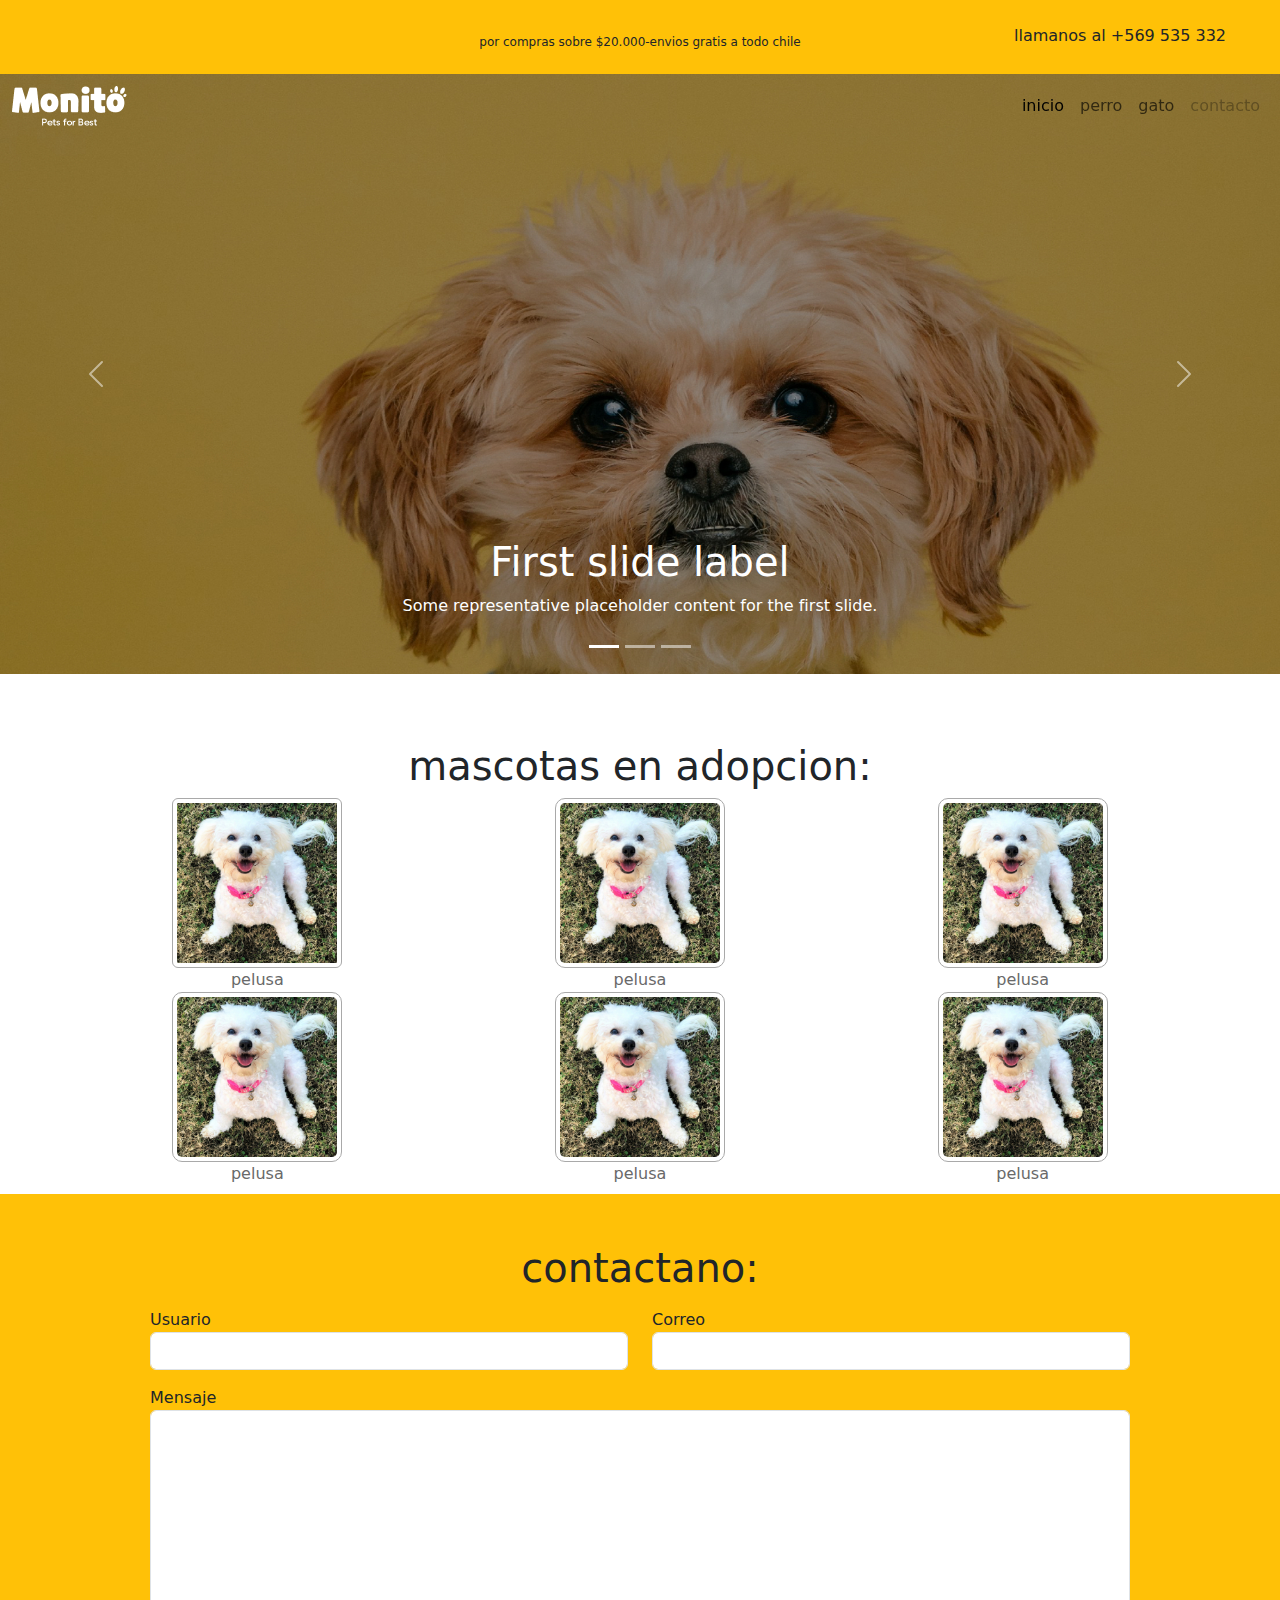
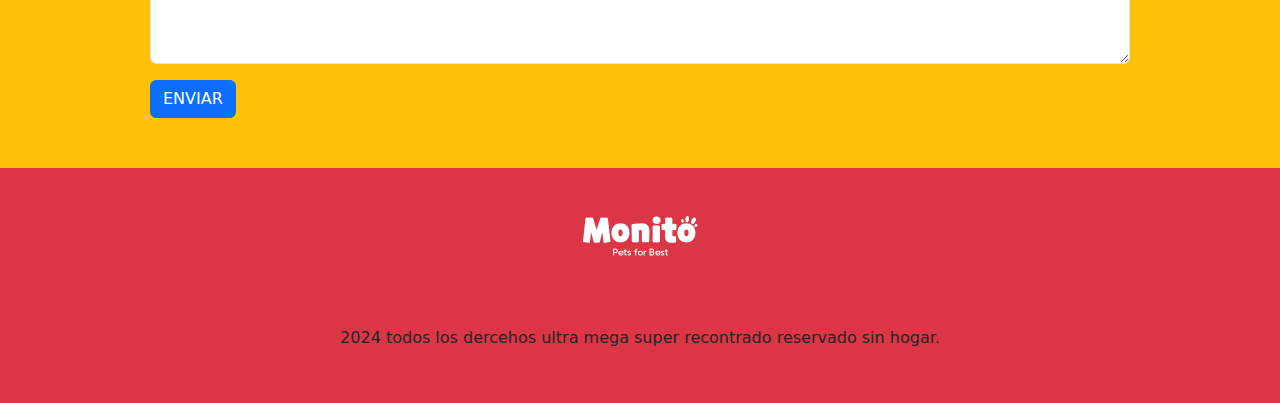
<file: index.html>
<!DOCTYPE html>
<html lang="es">
<head>
    <meta charset="UTF-8">
    <meta name="viewport" content="width=device-width, initial-scale=1.0">
    <title>ayudapeludo</title>
    <link rel="stylesheet" href="./assets/css/bootstrap.css">
    <link rel="stylesheet" href="./assets/css/styles.css">
    <link rel="stylesheet" href="https://cdnjs.cloudflare.com/ajax/libs/font-awesome/6.5.1/css/all.min.css" integrity="sha512-DTOQO9RWCH3ppGqcWaEA1BIZOC6xxalwEsw9c2QQeAIftl+Vegovlnee1c9QX4TctnWMn13TZye+giMm8e2LwA==" crossorigin="anonymous" referrerpolicy="no-referrer" />
  </head>


<body>
  <!-- container 1 -->
  <div class="container-fluid bg-warning py-4 text-center barra">

   <div class="row">

    <div class="col-3">
      <i class="fa-brands fa-whatsapp icono1"></i>
      <i class="fa-brands fa-facebook icono1"></i>
      <i class="fa-brands fa-instagram icono1"></i> 
      

    </div>
    <div class="col-6">
      <i class="fa-solid fa-truck icono1"></i>
   
      <h4>por compras sobre $20.000-envios gratis a todo chile</h4>

    </div>
    <div class="col-3">
      <i class="fa-solid fa-phone"></i>
      <h10>llamanos al +569 535 332</h10>
    </div>
   </div>

  </div>
  


  </div>
  <nav class="navbar navbar-expand-lg bg-body-tertiary barra-menu">
    <!-- container 2 -->
    <div class="container-fluid">
      <img src="assets/img/logo-white.png" alt="" >
      <button class="navbar-toggler" type="button" data-bs-toggle="collapse" data-bs-target="#navbarNav" aria-controls="navbarNav" aria-expanded="false" aria-label="Toggle navigation">
        <span class="navbar-toggler-icon"></span>
      </button>
      <div class="collapse navbar-collapse" id="navbarNav">
        <ul class="navbar-nav ms-auto ">
          <li class="nav-item">
            <a class="nav-link active" aria-current="page" href="#">inicio</a>
          </li>
          <li class="nav-item">
            <a class="nav-link" href="#">perro</a>
          </li>
          <li class="nav-item">
            <a class="nav-link" href="#">gato</a>
          </li>
          <li class="nav-item">
            <a class="nav-link disabled" aria-disabled="true">contacto</a>
          </li>
        </ul>
      </div>
    </div>
  </nav>

   <!-- carrusel -->
   <div id="carouselExampleCaptions" class="carousel slide carru">
    <div class="carousel-indicators">
      <button type="button" data-bs-target="#carouselExampleCaptions" data-bs-slide-to="0" class="active" aria-current="true" aria-label="Slide 1"></button>
      <button type="button" data-bs-target="#carouselExampleCaptions" data-bs-slide-to="1" aria-label="Slide 2"></button>
      <button type="button" data-bs-target="#carouselExampleCaptions" data-bs-slide-to="2" aria-label="Slide 3"></button>
    </div>
    <div class="carousel-inner">
      <div class="carousel-item active">
        <img src="./assets/img/slide1.jpg" class="d-block w-100" alt="..." style="max-height: 600px;">
        <div class="carousel-caption  d-block">
          <h1>First slide label</h1>
          <p>Some representative placeholder content for the first slide.</p>
        </div>
      </div>
      <div class="carousel-item">
        <img src="./assets/img/slide2 .jpg" class="d-block w-100" alt="..." style="max-height: 600px;">
        <div class="carousel-caption d-block">
          <h1>Second slide label</h1>
          <p>Some representative placeholder content for the second slide.</p>
        </div>
      </div>
      <div class="carousel-item">
        <img src="./assets/img/slide3.jpg" class="d-block w-100" alt="..." style="max-height: 600px ;">
        <div class="carousel-caption d-block">
          <h1>Third slide label</h1>
          <p>Some representative placeholder content for the third slide.</p>
        </div>
      </div>
    </div>
    <button class="carousel-control-prev" type="button" data-bs-target="#carouselExampleCaptions" data-bs-slide="prev">
      <span class="carousel-control-prev-icon" aria-hidden="true"></span>
      <span class="visually-hidden">Previous</span>
    </button>
    <button class="carousel-control-next" type="button" data-bs-target="#carouselExampleCaptions" data-bs-slide="next">
      <span class="carousel-control-next-icon" aria-hidden="true"></span>
      <span class="visually-hidden">Next</span>
    </button>
  </div>



    
  <!-- conatainer 3 -->
  <div class="container text-center gallery p-2">
    <div class="row ">
       <div class="col-12- text-center">
        <h1>mascotas en adopcion:</h1>

       </div>
      <div class="col-4">
        
       <img src="./assets/img/galeria1.jpg" class="img-thumbnail imagen rounded"  alt="">
       <br><a class="link" href="mascota.html">pelusa</a>
      </div>
      <div class="col-4">
        <img src="./assets/img/galeria1.jpg" class="img-thumbnail imagen" alt="">
        <br><a class="link" href="mascota.html">pelusa</a>
       </div>
       <div class="col-4">
        <img src="./assets/img/galeria1.jpg" class="img-thumbnail imagen" alt="">
        <br><a class="link" href="mascota.html">pelusa</a>
       </div>
       <div class="col-4">
        <img src="./assets/img/galeria1.jpg" class="img-thumbnail imagen" alt="">
        <br><a class="link" href="mascota.html">pelusa</a>
       </div>
       <div class="col-4">
        <img src="./assets/img/galeria1.jpg" class="img-thumbnail imagen" alt="">
       <br><a class="link" href="mascota.html">pelusa</a>
       </div>
       <div class="col-4">
        <img src="./assets/img/galeria1.jpg" class="img-thumbnail imagen" alt="">
        <br><a class="link" href="mascota.html">pelusa</a>
       </div>

    </div>
    
  </div>
  <div class="container-fluid bg-warning  contacto">
    <div class="col text-center">
      <h1>contactano:</h1>
    </div>
<!-- row mt-3 es para agregar divide horizontalmente el espacio disponible en filas y columnas. A veces, es necesario agregar espacio entre las filas para mejorar el aspecto visual de la página. -->
    <div class="row mt-3">
        <div class="col">
            <label for="">Usuario</label>
            <input type="text" class="form-control">
        </div>
        <div class="col">
            <label for="">Correo</label>
            <input type="text" class="form-control">
        </div>
    </div>
    <div class="row mt-3">
        <div class="col">
            <label for="">Mensaje</label>
            <textarea name="" class="form-control" id="" cols="30" rows="10"></textarea>
        </div>
    </div>
    <div class="row mt-3">
        <div class="col">
            <button type="button" class="btn btn-primary">
                ENVIAR
            </button>
        </div>
    </div>
</div>


<div class="container-fluid bg-danger p-5">
  <div class="text-center">
    <img src="./assets/img/logo-white.png" class="rounded" alt="...">
    <br>
    <br>
    <br>
    <br>
    <h6>2024 todos los dercehos ultra mega super recontrado reservado sin hogar.</h6>

  </div>

</div>

  <script src="./assets/js/bootstrap.js"></script>
    
</body>
</html>
</file>
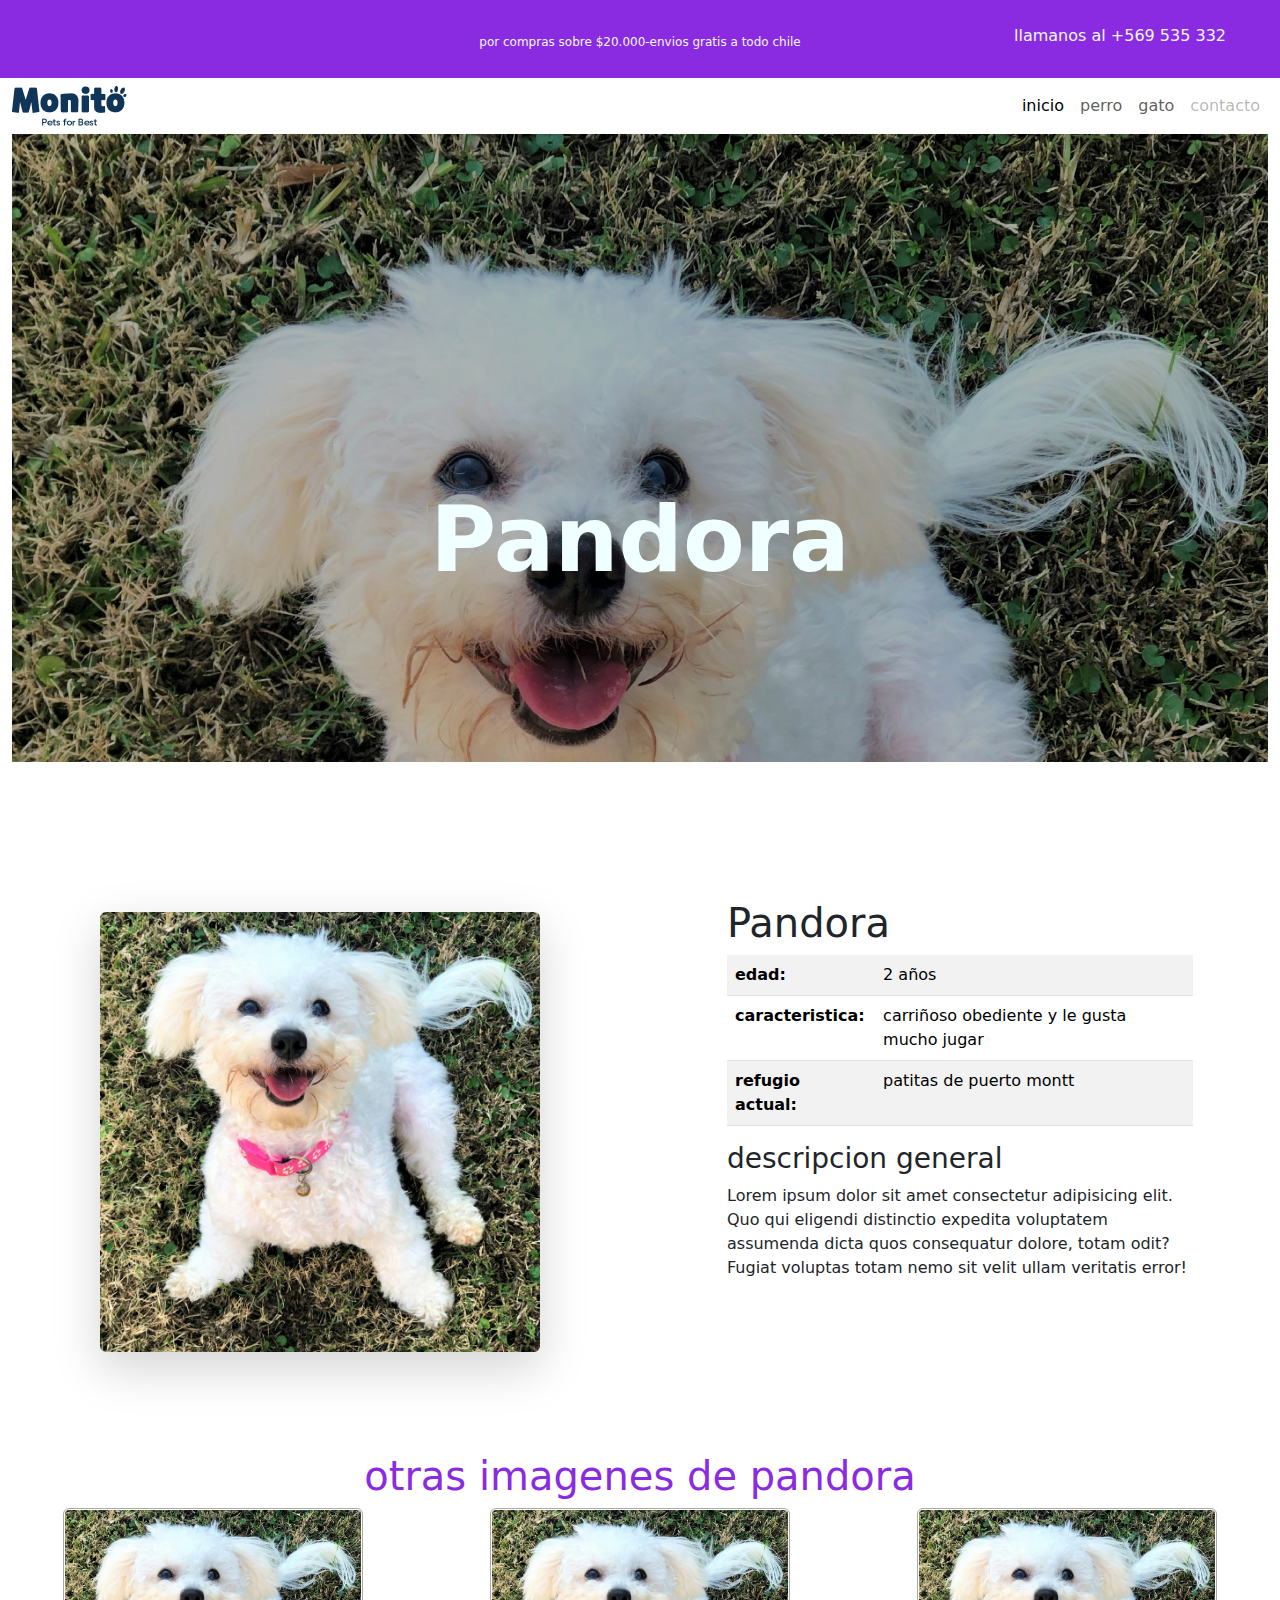
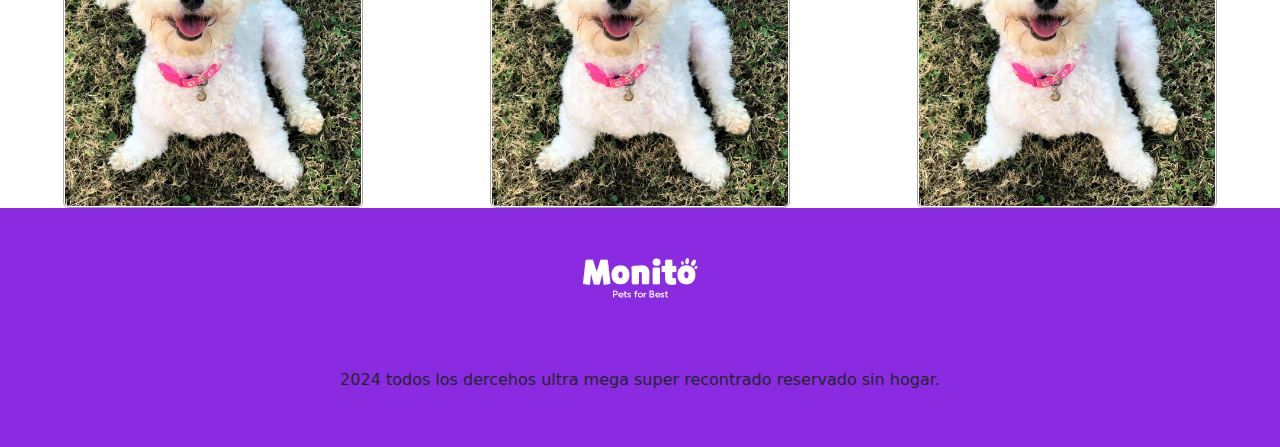
<file: mascota.html>
<!DOCTYPE html>
<html lang="es">
<head>
    <meta charset="UTF-8">
    <meta name="viewport" content="width=device-width, initial-scale=1.0">
    <title>mascota</title>
    <link rel="stylesheet" href="./assets/css/bootstrap.css">
    <link rel="stylesheet" href="./assets/css/styles.css">
    <link rel="stylesheet" href="https://cdnjs.cloudflare.com/ajax/libs/font-awesome/6.5.1/css/all.min.css" integrity="sha512-DTOQO9RWCH3ppGqcWaEA1BIZOC6xxalwEsw9c2QQeAIftl+Vegovlnee1c9QX4TctnWMn13TZye+giMm8e2LwA==" crossorigin="anonymous" referrerpolicy="no-referrer" />
</head>
<body>
    <div class="container-fluid  py-4 text-center barra">

        <div class="row">
         <div class="col-3">
           <i class="fa-brands fa-whatsapp icono1"></i>
           <i class="fa-brands fa-facebook icono1"></i>
           <i class="fa-brands fa-instagram icono1"></i> 
         </div>
         <div class="col-6">
           <i class="fa-solid fa-truck icono1"></i>
           <h4 class="text-inicio">por compras sobre $20.000-envios gratis a todo chile</h4>
         </div>
         <div class="col-3">
           <i class="fa-solid fa-phone"></i>
           <h10 class="text-inicio">llamanos al +569 535 332</h10>
         </div>
        </div>
     
       </div>
       
    </div>
    <nav class="navbar navbar-expand-lg bg-body-tertiary barra-menu">
      <!-- container 2 -->
      <div class="container-fluid">
        <img src="assets/img/logo.black.png" alt="" >
        <button class="navbar-toggler" type="button" data-bs-toggle="collapse" data-bs-target="#navbarNav" aria-controls="navbarNav" aria-expanded="false" aria-label="Toggle navigation">
          <span class="navbar-toggler-icon"></span>
        </button>
        <div class="collapse navbar-collapse" id="navbarNav">
          <ul class="navbar-nav ms-auto ">
            <li class="nav-item">
              <a class="nav-link active" aria-current="page" href="index.html">inicio</a>
            </li>
            <li class="nav-item">
              <a class="nav-link" href="#">perro</a>
            </li>
            <li class="nav-item">
              <a class="nav-link" href="#">gato</a>
            </li>
            <li class="nav-item">
              <a class="nav-link disabled" aria-disabled="true">contacto</a>
            </li>
          </ul>
        </div>
      </div>
    </nav>

          <div class="container-fluid foto1">
            <div class="row">
              <div class="col">
                <img  src="./assets/img/pandora-cabecera.jpg" class="img-fluid" alt="...">
              </div>
            </div>
           

          </div>


    <h1 class="text_titulo text-center">Pandora</h1>
          <!-- container 3 -->
    <div class="container-fluid">
      <div class="row des_perro">
        <div class="col-6 col1">
          <img class=" img-fluid rounded shadow-lg" src="./assets/img/galeria1.jpg" class="img-fluid" alt="...">
        </div>
          <div class="col-6 colum-text">
            <h1 class="text-desc">Pandora</h1>
            
          <table class="table table-striped table-hover">
           
            <tbody>
              <tr>
                <th scope="row">edad:</th>
                <td>2 años</td>
                
      
              </tr>
              <tr>
                <th scope="row">caracteristica:</th>
                <td>carriñoso obediente y le gusta mucho jugar</td>
                
              </tr>
              <tr>
                <th scope="row">refugio actual:</th>
                <td colspan="2">patitas de puerto montt</td>
              </tr>
            </tbody>
          </table>
              <h3>descripcion general</h3>
              <p>Lorem ipsum dolor sit amet consectetur adipisicing elit. Quo qui eligendi distinctio expedita voluptatem assumenda dicta quos consequatur dolore, totam odit? Fugiat voluptas totam nemo sit velit ullam veritatis error!</p>
          </div>
            
        </div>
      </div>
    </div>
    <div class="container-fluid text-center">
      <div class="row">
        <h1 class="textcolm">otras imagenes de pandora</h1>
        <div class="col">
          <img src="./assets/img/galeria1.jpg" class="img-thumbnail imagen2 rounded"  alt="">

        </div>
        <div class="col">
          <img src="./assets/img/galeria1.jpg" class="img-thumbnail imagen2 rounded"  alt="">
        </div>
        <div class="col">
          <img src="./assets/img/galeria1.jpg" class="img-thumbnail imagen2 rounded"  alt="">
        </div>
      </div>
    </div>

    </div>

    <div class="container-fluid text_abajo ">
      <div class="text-center">
        <img src="./assets/img/logo-white.png" class="rounded" alt="...">
        <br>
        <br>
        <br>
        <br>
        <h6>2024 todos los dercehos ultra mega super recontrado reservado sin hogar.</h6>
    
      </div>
    
    </div>

    <script src="./assets/js/bootstrap.js"></script>
</body>
</html>
</file>
<file: assets/css/styles.css>
.imagen{
    width: 170px;
    border-radius: 10px;
    border-color: darkgrey;

}
.imagen2{
    width: 300px;
    
    border-color: darkgrey;
    padding: 1px;

}

.link{
color: dimgray;
text-decoration: none;
}

.icono1{
    /* para agarndar los iconos */
 font-size:20px ;


}

.barra{
background-color: blueviolet;
}

.barra-menu{
    z-index: 2;
 background-color: transparent !important;
}


h4{
font-size: 12px;
/* inline sirve para que no comienze en una nueva linia de texto */
display: inline; 
}
.carru{
    top:-60px;
    z-index: 1;
    
    
    

}


.foto1{
    top: -60px;
    z-index: 1;

    

}




.text_titulo{
    
        position: absolute;
        top: 60%;
        left: 50%;
        transform: translate(-50%, -50%);
        color: azure;
        font-size: 90px; /* Tamaño del texto */
        font-weight: bold; /* Peso de la fuente */
    

}

.text-inicio{
 color: aliceblue;
}

.des_perro{
    padding-top: 50px;
    
    
    
 
}

.col1{
padding: 100px;
}

.colum-text{
    padding: 87px; 
    /* de esta forma se puede agrandar */

}

.textcolm{
color: blueviolet;
}

.contacto{
 padding: 50px 150px;
}

.text_abajo{
    padding: 50px 150px;

    background-color: blueviolet;
}
</file>
